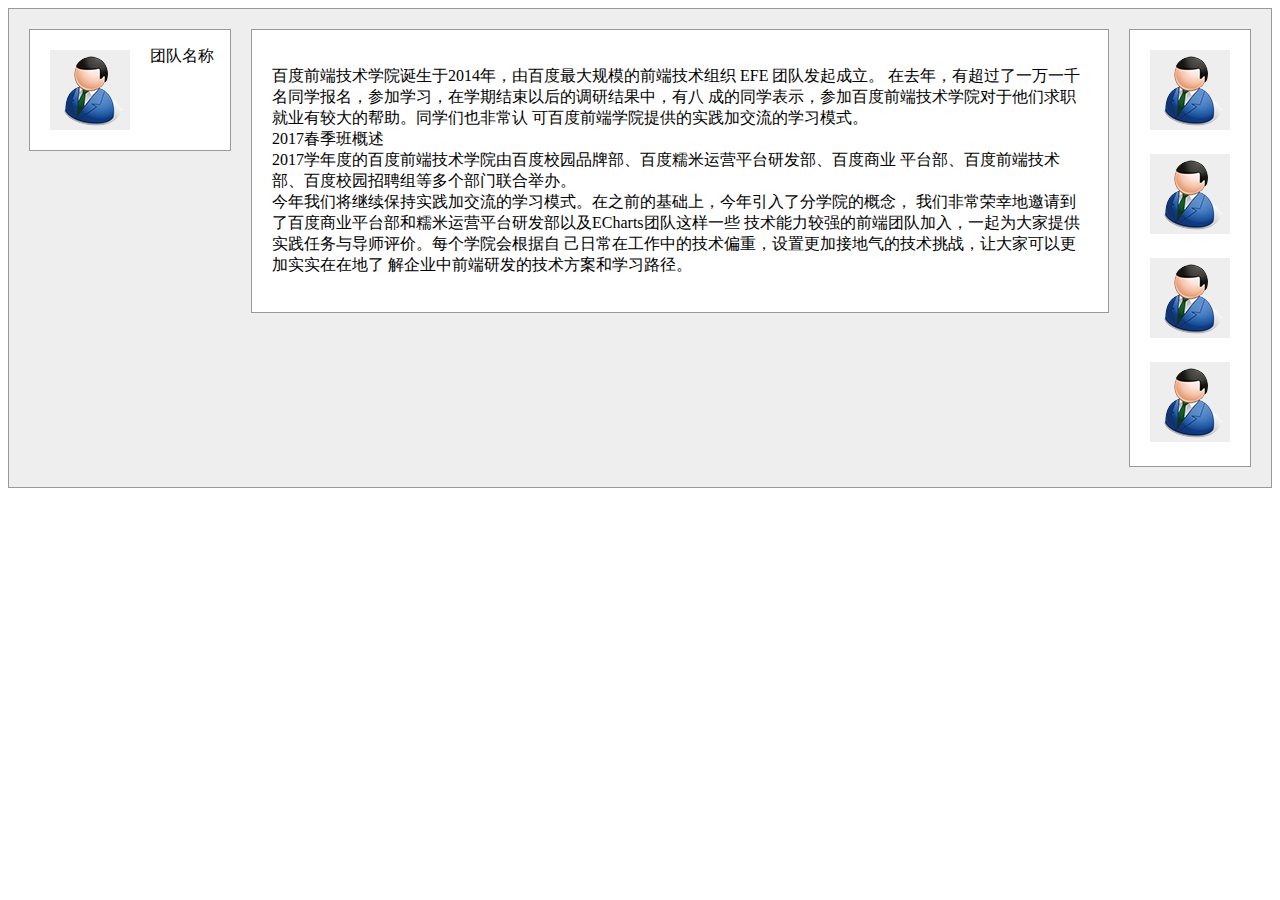
<file: Wei-Task3/index.html>
<!DOCTYPE html>

<head>
	<meta charset="UTF-8">
	<title>团队介绍</title>
	<link type="text/css" rel="stylesheet" href="style.css"/>
</head>

<body>
	<div id="team" class="clearfix">
		<div id="team-logo">
			<img id="logo" src="picture/smallpeople.png" alt="人物头像">
			<p>团队名称</p>
		</div>
		
		<div id="team-member">
			<img class="member-picture" src="picture/smallpeople.png" alt="人物头像">
			<img class="member-picture" src="picture/smallpeople.png" alt="人物头像">
			<img class="member-picture" src="picture/smallpeople.png" alt="人物头像">
			<img class="member-picture" src="picture/smallpeople.png" alt="人物头像">
		</div>
		
		<div id="team-introduction">
			<p>百度前端技术学院诞生于2014年，由百度最大规模的前端技术组织 EFE 团队发起成立。
			在去年，有超过了一万一千名同学报名，参加学习，在学期结束以后的调研结果中，有八
			成的同学表示，参加百度前端技术学院对于他们求职就业有较大的帮助。同学们也非常认
			可百度前端学院提供的实践加交流的学习模式。<br/>
			2017春季班概述<br/>
			2017学年度的百度前端技术学院由百度校园品牌部、百度糯米运营平台研发部、百度商业
			平台部、百度前端技术部、百度校园招聘组等多个部门联合举办。<br/>
			今年我们将继续保持实践加交流的学习模式。在之前的基础上，今年引入了分学院的概念，
			我们非常荣幸地邀请到了百度商业平台部和糯米运营平台研发部以及ECharts团队这样一些
			技术能力较强的前端团队加入，一起为大家提供实践任务与导师评价。每个学院会根据自
			己日常在工作中的技术偏重，设置更加接地气的技术挑战，让大家可以更加实实在在地了
			解企业中前端研发的技术方案和学习路径。</p>
		</div>
	</div>
</body>
</file>
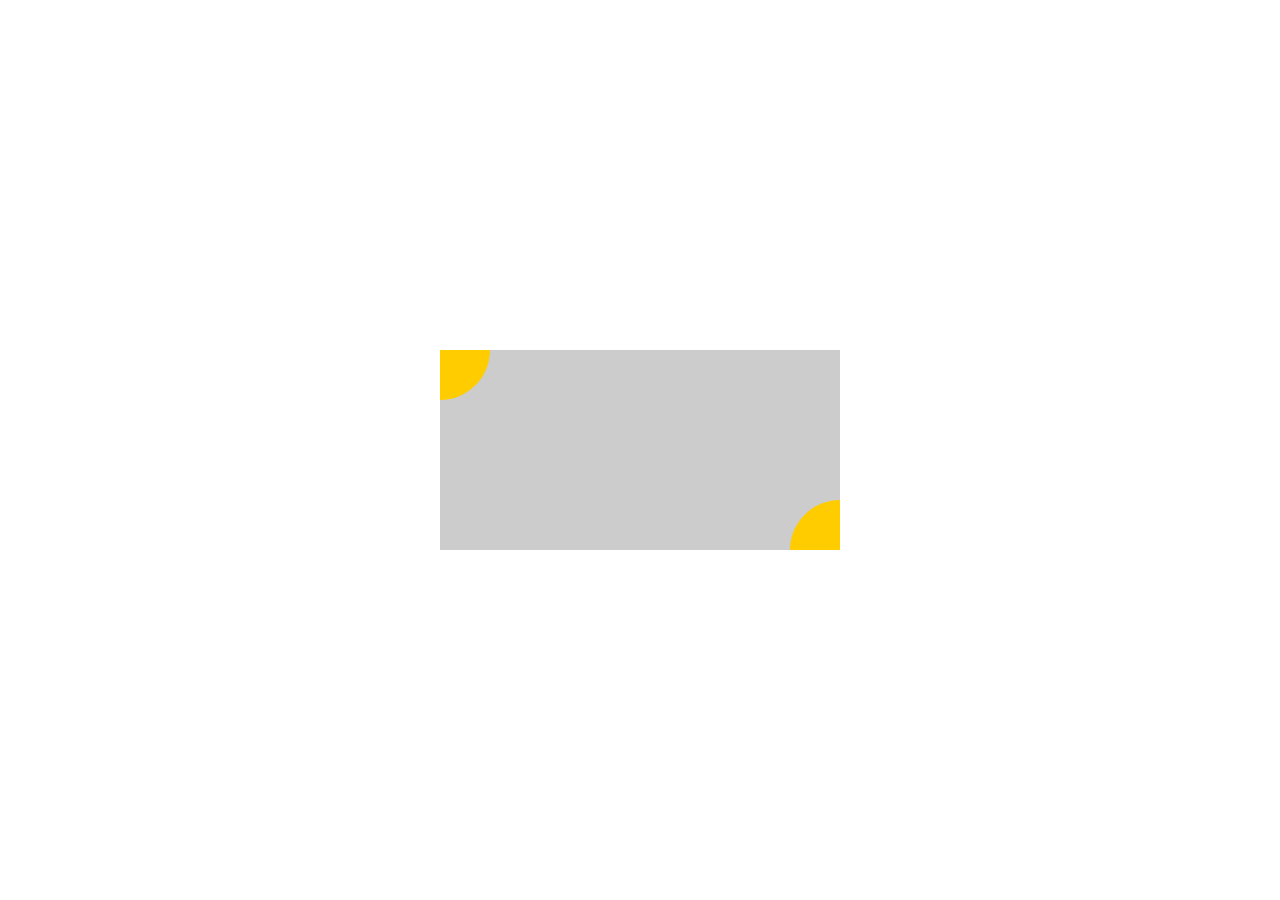
<file: Wei-Task4/index.html>
<!DOCTYPE html>

<html>
<head>
	<meta charset="UTF-8"/>
	<title>定位和居中</title>
	<link type="text/css" rel="stylesheet" href="style.css"/>
</head>

<body>
	<div id="center-div">
		<div id="top-left">
		</div>
		
		<div id="bottom-right">
		</div>
	</div>
</body>
</html>
</file>
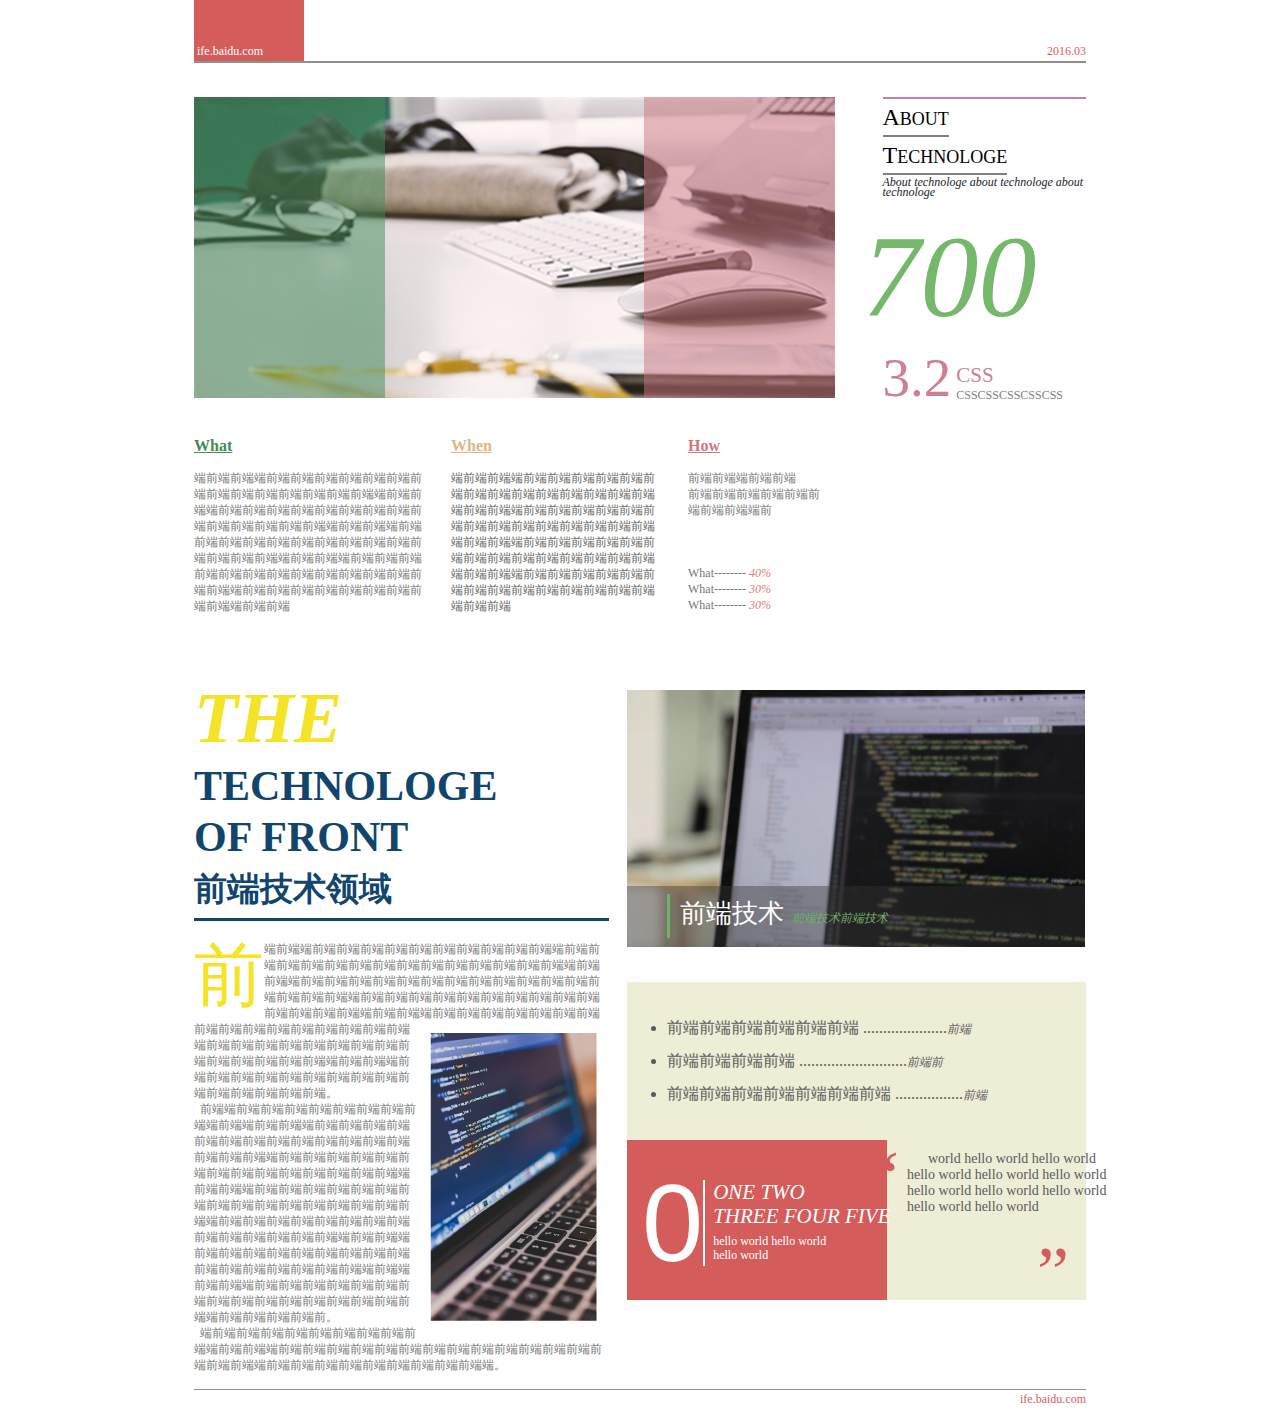
<file: Wei-Task6/index.html>
<!DOCTYPE html>
<html lang="en">
<head>
	<meta charset="UTF-8"/>
	<title>报纸排版</title>
	<link href="https://cdnjs.cloudflare.com/ajax/libs/twitter-bootstrap/4.0.0-alpha.6/css/bootstrap.min.css" rel="stylesheet">
	<link type="text/css" rel="stylesheet" href="style.css"/>
</head>

<body>
	<div id="page">
		<div id="top-right-text">
			<p>2016.03</p>
		</div>
		
		<div id="top-left-text">
			<p>ife.baidu.com</p>
		</div>
		
		<div id="picture-text">
			<div id="top-right-text2">
				<div id="ABOUT1"><span>A</span>BOUT</div>
				<div id="ABOUT2"><span>T</span>ECHNOLOGE</div>
				<p id="About">About technologe about technologe about technologe</p>
				<div id="seven-hundred"><p>700</p></div>
				<div id="three-two"><p>3.2</p></div>
				<div id="CSS"><p>CSS</p></div>
				<div id="CSSCSS"><p>CSSCSSCSSCSSCSS</p></div>
			</div>
			
			<div id="top-left-picture">
				<div id="right-red">
				</div>
				
				<div id="left-green">
				</div>
			</div>
		</div>
		<div id="what">
			<p id="title1">What</p>
			<p> 端前端前端端前端前端前端前端前端前端前
				端前端前端前端前端前端前端前端端前端前
				端端前端前端前端前端前端前端前端前端前
				端前端前端前端前端前端端前端前端端前端
				前端前端前端前端前端前端前端前端前端前
				端前端前端前端端前端前端端前端前端前端
				前端前端前端前端前端前端前端前端前端前
				端前端端前端前端前端前端前端前端前端前
				端前端端前端前端</p>
		</div>
		
		<div id="when">
			<p id="title2">When</p>
			<p> 端前端前端端前端前端前端前端前端前
				端前端前端前端前端前端前端前端前端
				端前端前端端前端前端前端前端前端前
				端前端前端前端前端前端前端前端前端
				端前端前端端前端前端前端前端前端前
				端前端前端前端前端前端前端前端前端
				端前端前端端前端前端前端前端前端前
				端前端前端前端前端前端前端前端前端
				端前端前端</p>
		</div>
		
		<div id="how">
			<p id="title3">How</p>
			<p> 前端前端端前端前端<br/>
				前端前端前端前端前端前
				端前端前端端前</p>
		</div>
		
		<div id="percent">
			<p> What-------- <span>40%</span><br/>
				What-------- <span>30%</span><br/>
				What-------- <span>30%</span></p>
		</div>
		
		<div id="bottom">
			<div id="bottom-right">
				<div id="bottom-right-picture">
					<div id="bottom-gray">
						<div id="bottom-right-title">
							<p>前端技术<i>前端技术前端技术</i></p>
						</div>
					</div>
				</div>
				
				<div id="bottom-right-block">
					<ul id="list">
					<li>前端前端前端前端前端前端 .....................<i>前端</i></li>
					<li>前端前端前端前端 ...........................<i>前端前</i></li>
					<li>前端前端前端前端前端前端前端 .................<i>前端</i></li>
					</ul>
					
					<div id="bottom-red">
						<div id="zero"><p>0</p></div>
						<div id="one"><i><p>ONE TWO<br/>THREE FOUR FIVE</i></p></div>
						<div id="hello-world"><p>hello world hello world<br/>hello world</p></div>
					</div>
					
					<div id="quotation">
						<p><span id="first-span">“</span>&nbsp;&nbsp;&nbsp;&nbsp;&nbsp;&nbsp;world hello world 
						hello world hello world 
						hello world hello world 
						hello world hello world 
						hello world hello world 
						hello world<span id="second-span">”</span></p>
					</div>
				</div>
			</div>
			
			<div id="bottom-left">
				<div id="bottom-left-title">
					<h1><i>THE</i> TECHNOLOGE<br/>OF FRONT<h1>
					<h2>前端技术领域<h2>
				</div>
				
				<div id="bottom-left-text"> 
					<span>前</span>
					<p> 端前端端前端前端前端前端前端前端前端前端前端前端端前端前端前端前端前端前端前端前端前端前端前端前端前端前端端前端前端端前端前端前端前端前端前端前端前端前端前端前端前端前端前端前端前端端前端前端前端前端前端前端前端前端前端前端前端前端前端前端端前端前端端前端前端前端前端<span><img src="picture/computer1.jpg" alt="computer1"/></span>前端前端前端前端前端前端前端前端前端前端前端前端端前端前端前端前端前端前端前端前端前端前端前端前端前端前端端前端前端端前端前端前端前端前端前端前端前端前端前端前端前端前端前端前端。
						<br/>&nbsp;&nbsp;前端端前端前端前端前端前端前端前端前端端前端端前端前端端前端前端前端前端前端前端前端前端前端前端前端前端前端前端前端前端端前端前端前端前端前端前端前端前端前端前端前端前端前端前端端前端前端端前端前端前端前端前端前端前端前端前端前端前端前端前端前端前端前端端前端前端前端前端前端前端前端前端前端前端前端前端前端前端端前端前端端前端前端前端前端前端前端前端前端前端前端前端前端前端前端前端前端端前端端前端前端端前端前端前端前端前端前端前端前端前端前端前端前端前端前端前端前端端前端前端前端前端前。
						<br/>&nbsp;&nbsp;端前端前端前端前端前端前端前端前端前端端前端前端端前端前端前端前端前端前端前端前端前端前端前端前端前端前端前端前端端前端前端前端前端前端前端前端前端前端端。</p>
				</div>
			</div>
		</div>
		
		<div id="footer">
			<p>ife.baidu.com</p>
		</div>
	</div>
</body>
</html>
</file>
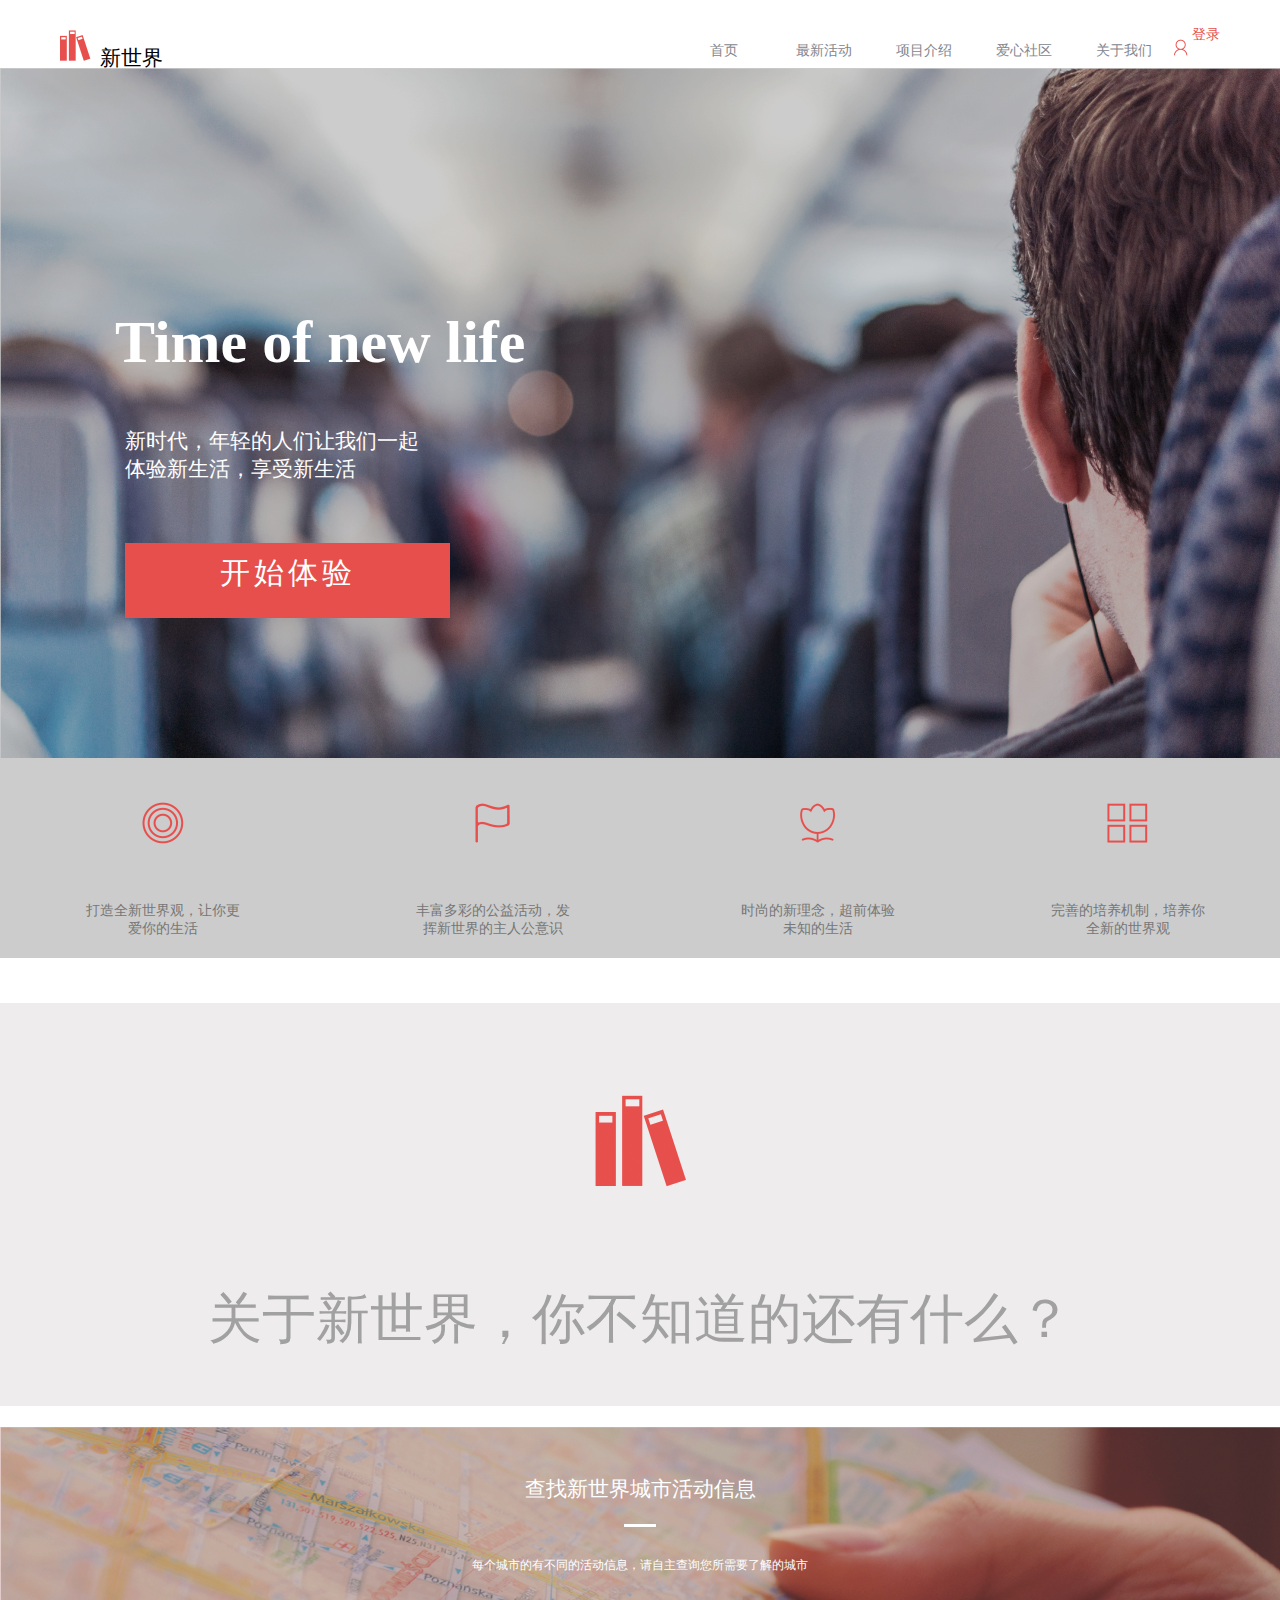
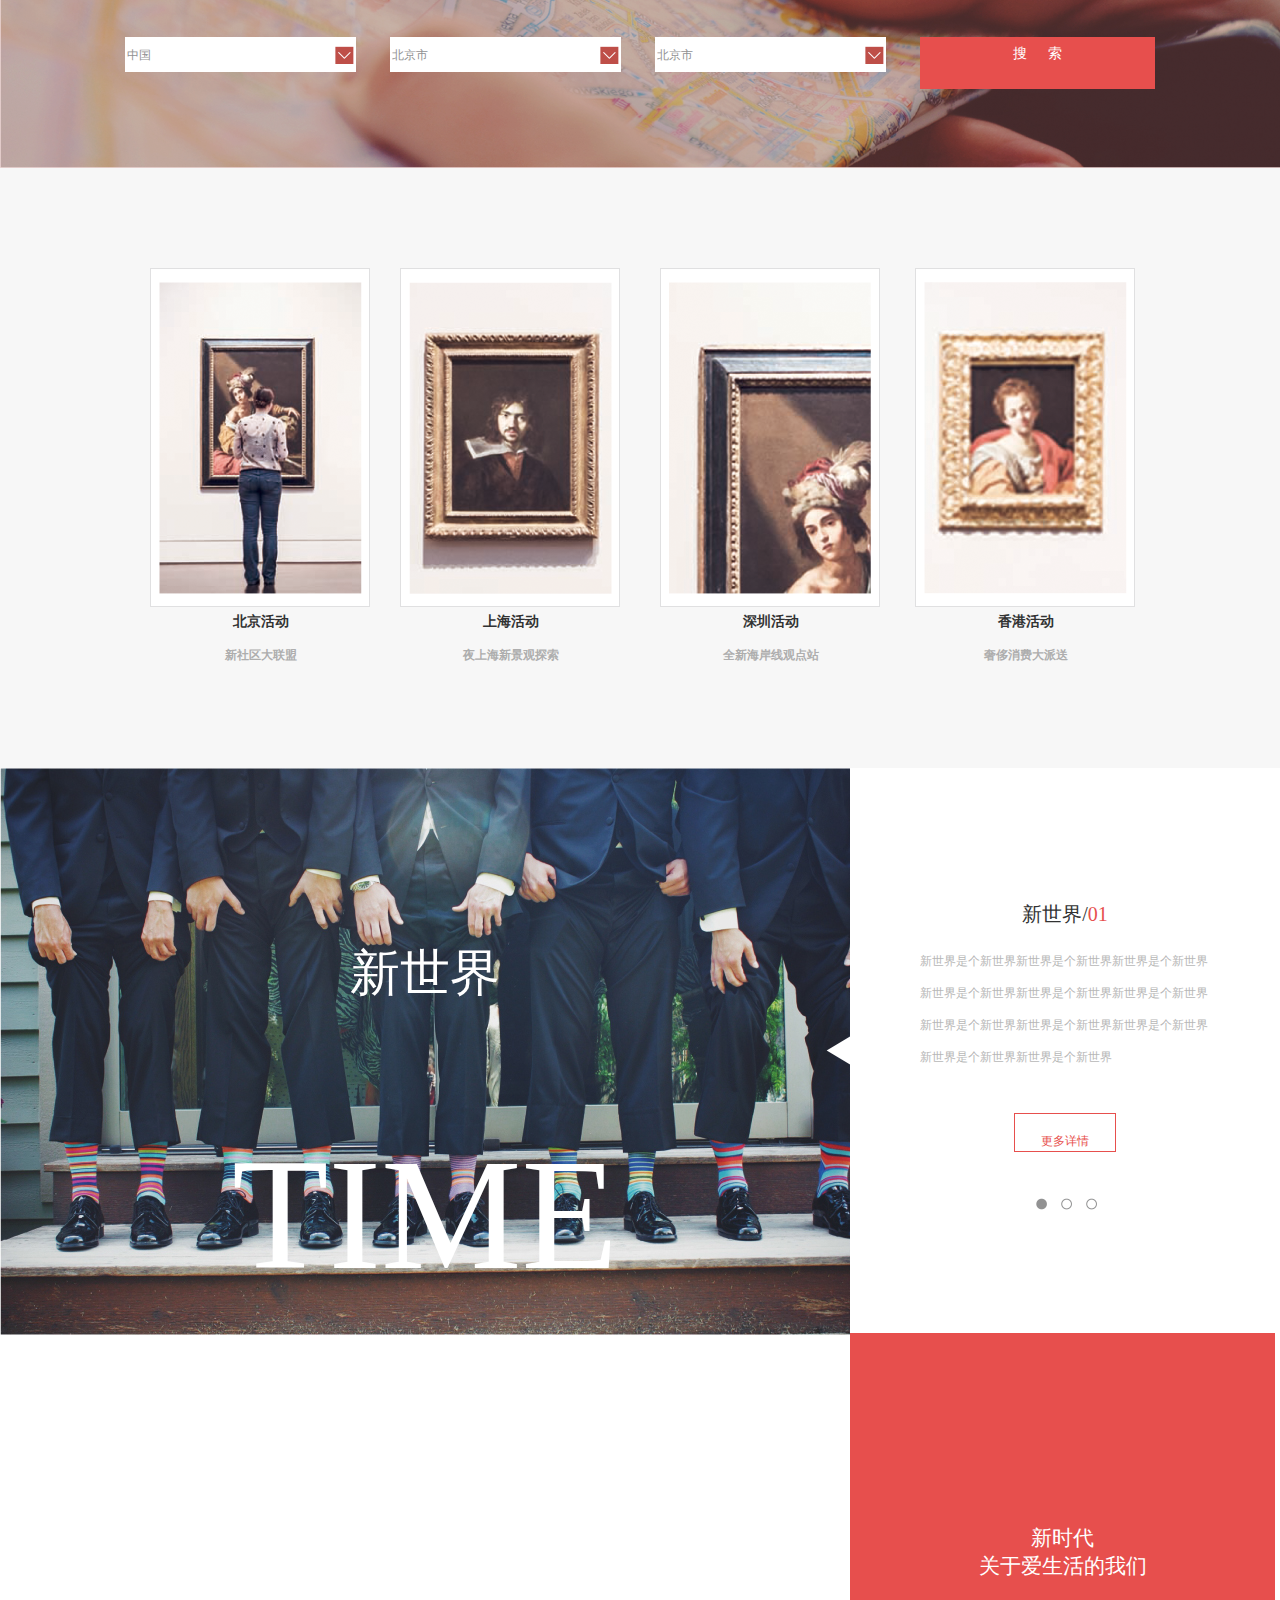
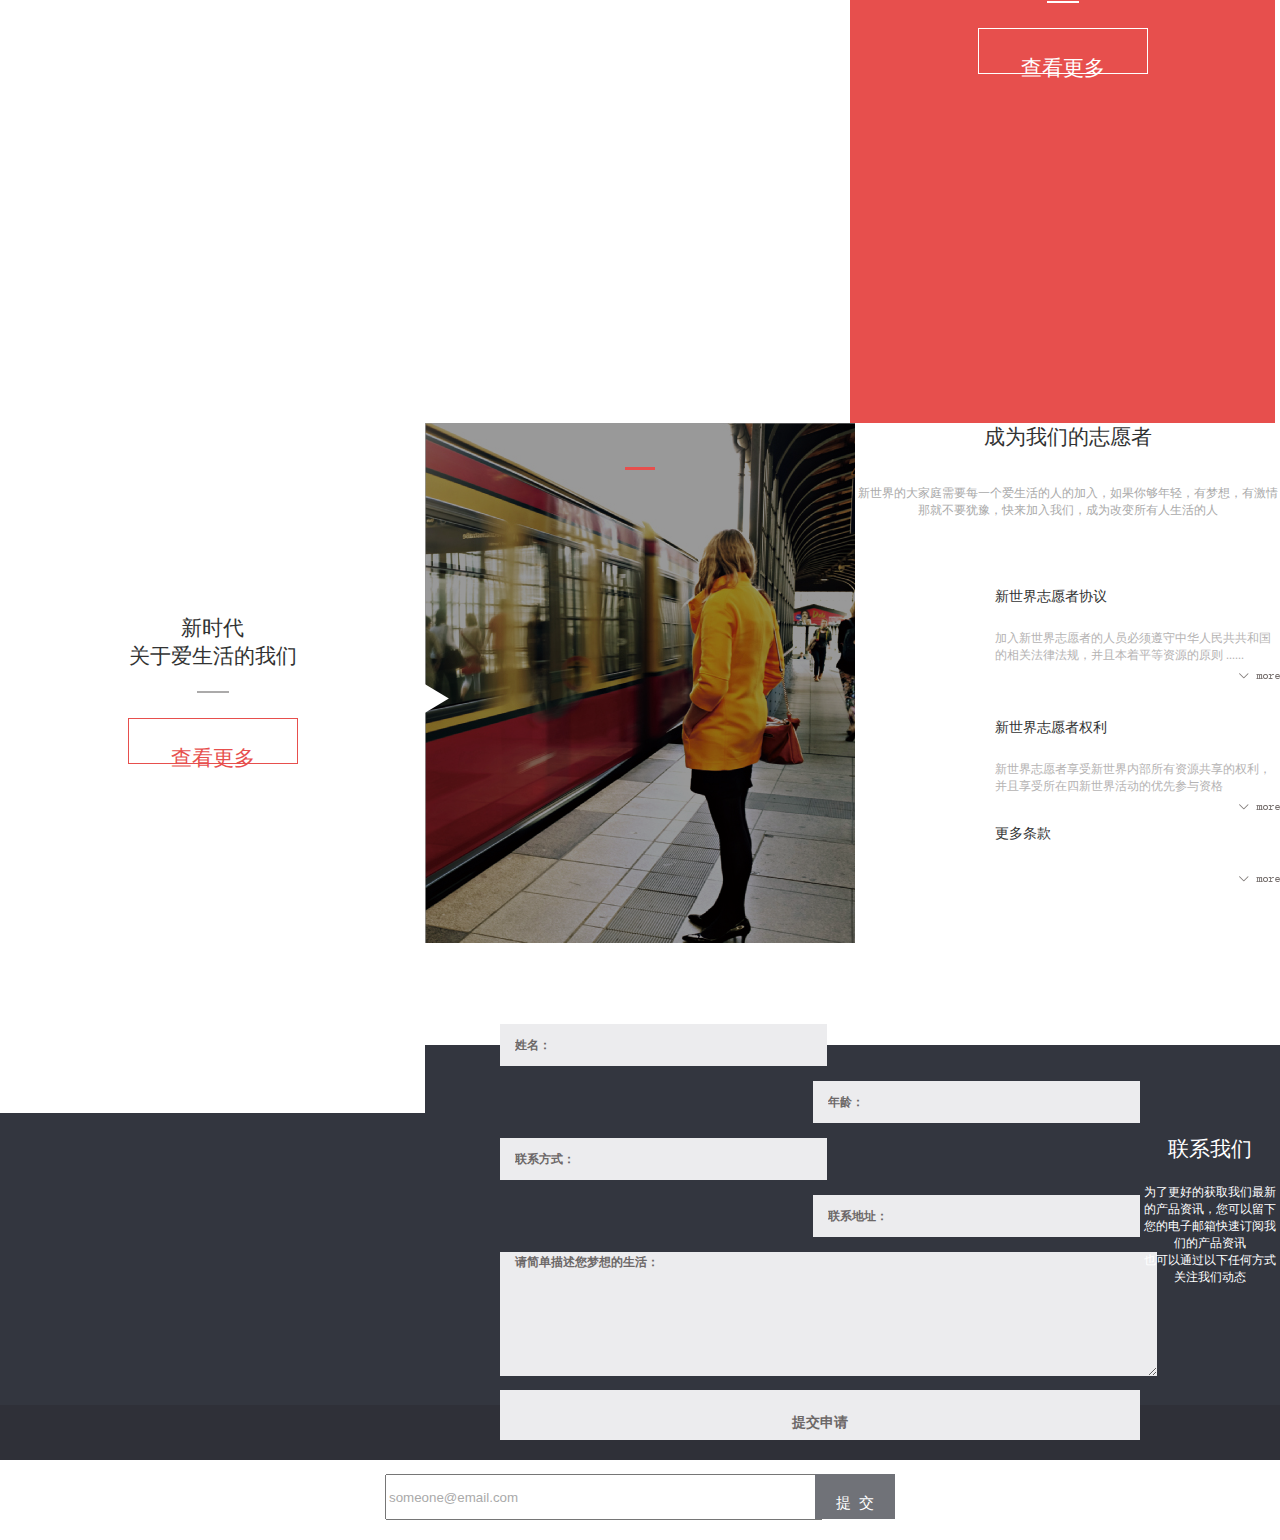
<file: Wei-Task7/index.html>
<!DOCTYPE html>
<html>
<head>
	<meta charset="UTF-8"/>
	<title>技术产品官网</title>
	<link href="http://cdn.static.runoob.com/libs/bootstrap/3.3.7/css/bootstrap.min.css" rel="stylesheet">
	<link type="text/css" rel="stylesheet" href="style.css"/>
</head>

<body>
	<div id="nav">
		<div id="new-world">
			<p>新世界</p>
		</div>
		
		<div id="login">
			<a href="#">登录</a>
		</div>
		
		<div id="header">
			<ul>
				<li class="header-button"><a href="#">首页</a></li>
				<li class="header-button"><a href="#">最新活动</a></li>
				<li class="header-button"><a href="#">项目介绍</a></li>
				<li class="header-button"><a href="#">爱心社区</a></li>
				<li class="header-button"><a href="#">关于我们</a></li>
			</ul>
		</div>
	</div>
	
	<div id="one">
		<div id="one-block">
			<h1>Time of new life</h1>
			<p>新时代，年轻的人们让我们一起<br/>
			体验新生活，享受新生活</p>
			<div id="one-button">
				<a href="#">开始体验</a>
			</div>
		</div>
	</div>
	
	<div id="two">
		<div id="two-first">
			<div id="two-picture1" class="two-picture">
			</div>
			
			<div class="two-text">
				<p>打造全新世界观，让你更<br/>爱你的生活</p>
			</div>
		</div>
		
		<div id="two-second">
			<div id="two-picture2" class="two-picture">
			</div>
			
			<div class="two-text">
				<p>丰富多彩的公益活动，发<br/>挥新世界的主人公意识</p>
			</div>
		</div>
		
		<div id="two-third">
			<div id="two-picture3" class="two-picture">
			</div>
			
			<div class="two-text">
				<p>时尚的新理念，超前体验<br/>未知的生活</p>
			</div>
		</div>
		
		<div id="two-forth">
			<div id="two-picture4" class="two-picture">
			</div>
			
			<div class="two-text">
				<p>完善的培养机制，培养你<br/>全新的世界观</p>
			</div>
		</div>
	</div>
	
	<div id="three">
		<div id="bookshelf">
		</div>
		<p>关于新世界，你不知道的还有什么？</p>
	</div>
	
	<div id="four">
		<div id="four-block">
			<p id="four-text1">查找新世界城市活动信息</p>
			
			<div id="four-line">
			</div>
			
			<p id="four-text2">每个城市的有不同的活动信息，请自主查询您所需要了解的城市</p>
			
			<select id="country" class="four-top" name="country">
				<option value="China">中国</option>
				<option value="USA">美国</option>
				<option value="Japan">日本</option>
			</select>
			
			<select id="province" class="four-top" name="province">
				<option value="Beijing">北京市</option>
				<option value="Tianjin">天津市</option>
				<option value="Hebei">河北省</option>
				<option value="Shanxi">陕西省</option>
				<option value="Neimeng">内蒙古自治区</option>
				<option value="Liaoning">辽宁省</option>
			</select>
			
			<select id="city" class="four-top" name="city">
				<option value="Beijing">北京市</option>
				<option value="Beijing">天津市</option>
			</select>
			
			<div id="four-search" class="four-top">
				<a>搜&nbsp;&nbsp;&nbsp;&nbsp;&nbsp;&nbsp;索</a>
			</div>
		</div>
	</div>
	
	<div id="five">
		<div id="beijing" class="five-white">
			<div class="five-text">
				<h3>北京活动</h3>
				<h4>新社区大联盟</h4>
			</div>
		</div>
		
		<div id="shanghai" class="five-white">
			<div class="five-text">
				<h3>上海活动</h3>
				<h4>夜上海新景观探索</h4>
			</div>
		</div>
		
		<div id="shenzhen" class="five-white">
			<div class="five-text">
				<h3>深圳活动</h3>
				<h4>全新海岸线观点站</h4>
			</div>
		</div>
		
		<div id="xianggang" class="five-white">
			<div class="five-text">
				<h3>香港活动</h3>
				<h4>奢侈消费大派送</h4>
			</div>
		</div>
	</div>
	
	<div id="six">
		<div id="six-left">
			<p id="six-left-title1">新世界</p>
			<p id="six-left-title2">TIME</p>
			<p id="six-left-title3">@新世界－北京<br/>2016.04.01</p>
			
			<div id="six-triangle">
			</div>
		</div>
		
		<div id="six-right">
			<p id="six-right-title">新世界/<span>01<span></p>
			<p id="six-right-text">新世界是个新世界新世界是个新世界新世界是个新世界
			新世界是个新世界新世界是个新世界新世界是个新世界
			新世界是个新世界新世界是个新世界新世界是个新世界
			新世界是个新世界新世界是个新世界</p>
			<div id="six-more">
				<p>更多详情</p>
			</div>
			
			<div id="dot1">
			</div>
			<div id="dot2">
			</div>
			<div id="dot3">
			</div>
		</div>
	</div>
	
	<div id="seven">
		<div id="seven-left">
			<p>新时代<br/>关于爱生活的我们</p>
			<div id="seven-left-line"></div>
			
			<div id="seven-left-more">
				<p>查看更多</p>
			</div>
		</div>
		
		<div id="seven-middle">
			<p>新时代<br/>关于爱生活的我们</p>
			<div id="seven-middle-line"></div>
			
			<div id="seven-middle-more">
				<p>查看更多</p>
			</div>
		</div>
		
		<div id="seven-right">
			<div id="seven-block">
				<div id="seven-triangle">
				</div>
			</div>
		</div>
	</div>
	
	<div id="eight">
		<div id="eight-top">
		<p id="eight-title1">成为我们的志愿者</p>
		<div id="eight-line"></div>
		<p id="eight-text1">新世界的大家庭需要每一个爱生活的人的加入，如果你够年轻，有梦想，有激情<br/>
		那就不要犹豫，快来加入我们，成为改变所有人生活的人</p>
		</div>
		
		<div id="eight-left">
			<div class="volunteer">
				<p class="eight-title2">新世界志愿者协议</p>
				<p class="eight-text2">加入新世界志愿者的人员必须遵守中华人民共共和国的相关法律法规，并且本着平等资源的原则 ......</p>
			</div>
			
			<div class="volunteer">
				<p class="eight-title2">新世界志愿者权利</p>
				<p class="eight-text2">新世界志愿者享受新世界内部所有资源共享的权利，并且享受所在四新世界活动的优先参与资格</p>
			</div>
			
			<div class="volunteer2">
				<p class="eight-title2">更多条款</p>
				<p class="eight-text2"></p>
			</div>
		</div>
		
		<div id="eight-right">
			<form>
				<input type="text" name="name" value="姓名："/>
				<input class="eight-right-input" type="text" name="age" value="年龄："/><br/>
				<input type="text" name="contact-information" value="联系方式："/>
				<input class="eight-right-input" type="text" name="contact-address" value="联系地址："/><br/>
				<textarea name="name">请简单描述您梦想的生活：</textarea>
				<div id="eight-submit"><p>提交申请<p></div>
			</form>
		</div>
	</div>
		
	<div id="footer">
		<div id="footer1">
			<p id="footer-title">联系我们</p>
			<p id="footer-text">为了更好的获取我们最新的产品资讯，您可以留下您的电子邮箱快速订阅我们的产品资讯<br/>也可以通过以下任何方式关注我们动态</p>
			
			<div id="footer-input">
				<div id="email">
					<input type="text" name="email" value="someone@email.com"/>
				</div>
				<div id="footer-submit"><p>提&nbsp;&nbsp;交</p></div>
			</div>
			
			<div id="footer-picture">
			</div>
		</div>
			
		<div id="footer2">
			<div id="footer-left">
				<p>@2016新世界</p>
			</div>
			
			<div id="footer-right">
				<p>Back&nbsp;to&nbsp;top</p>
			</div>
		</div>
	</div>
</body>
</html>
</file>
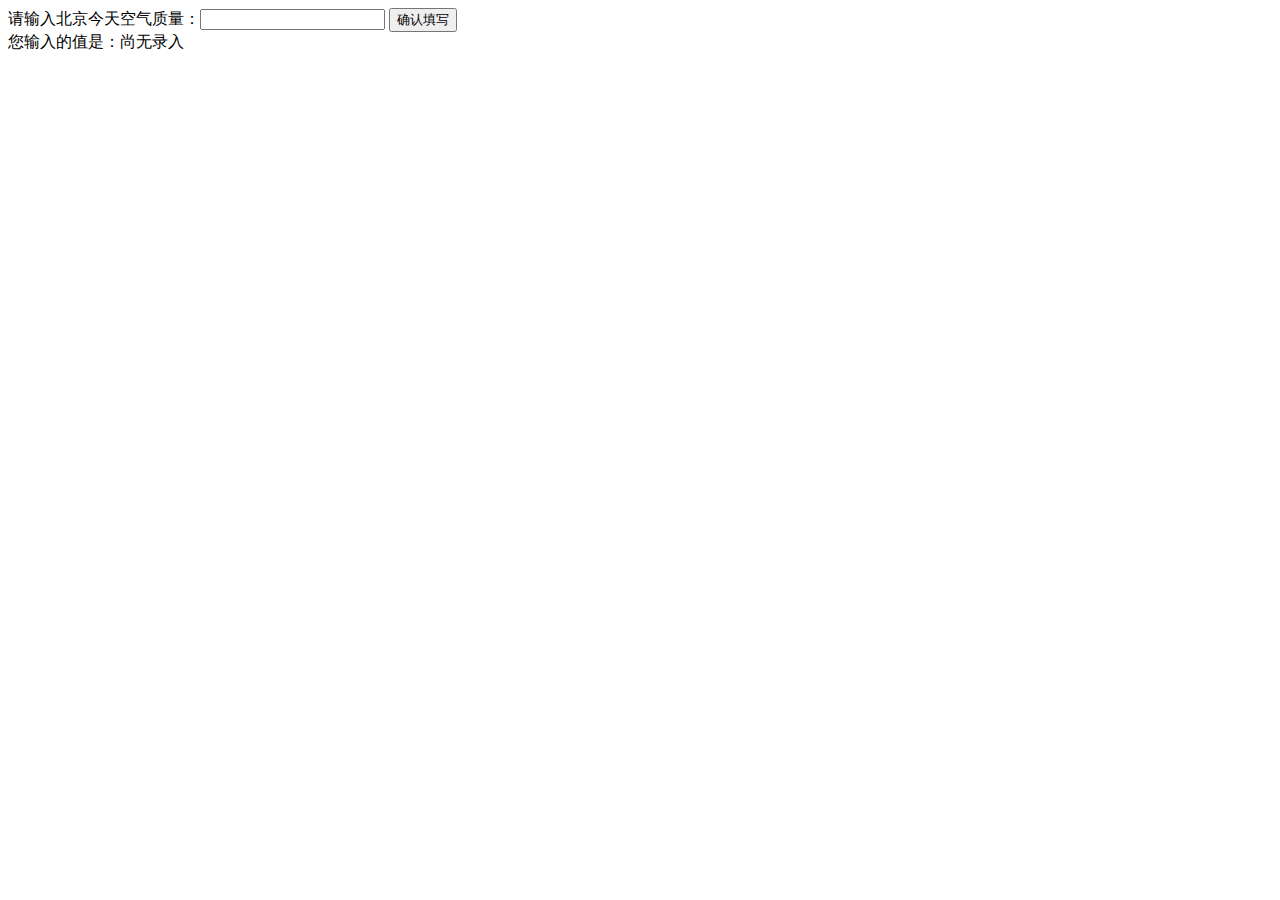
<file: Bing-Task1/javascript1.html>
<!DOCTYPE html>
<html>
  <head>
    <meta charset="utf-8">
    <title>IFE JavaScript Task 01</title>
	<script type="text/javascript" src="javascript1.js"></script>
  </head>
<body>

  <label>请输入北京今天空气质量：<input id="aqi-input" type="text"></label>
  <button id="button">确认填写</button>

  <div>您输入的值是：<span id="aqi-display">尚无录入</span></div>
</body>
</html>
</file>
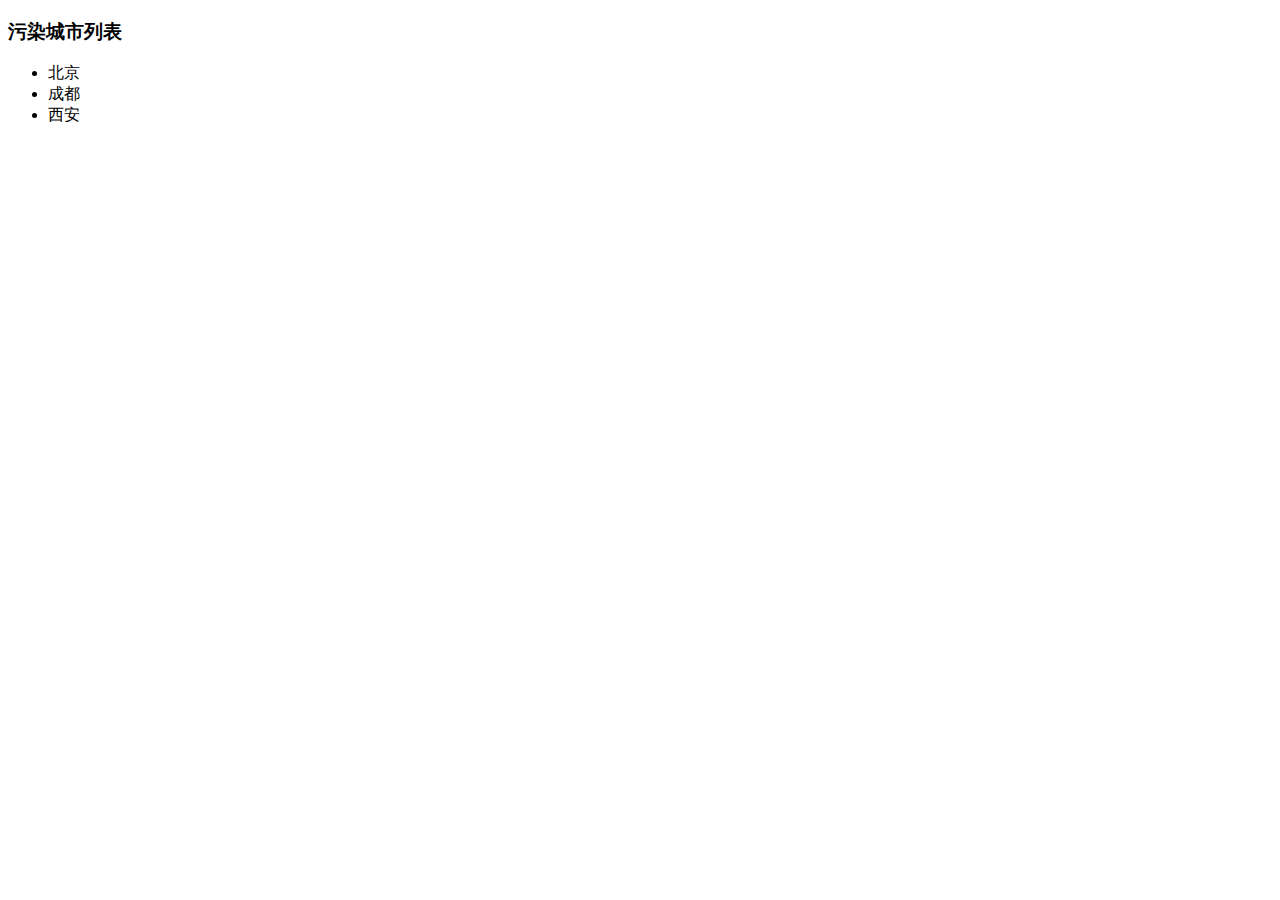
<file: Bing-Task2/javascript2.html>
<!DOCTYPE html>
<html>
  <head>
    <meta charset="utf-8">
    <title>IFE JavaScript Task 02</title>
	<script type="text/javascript" src="javascript2.js"></script>
  </head>
<body>

  <h3>污染城市列表</h3>
  <ul id="aqi-list">
<!--   
    <li>第一名：福州（样例），10</li>
      <li>第二名：福州（样例），10</li> -->
  </ul>
</body>
</html>
</file>
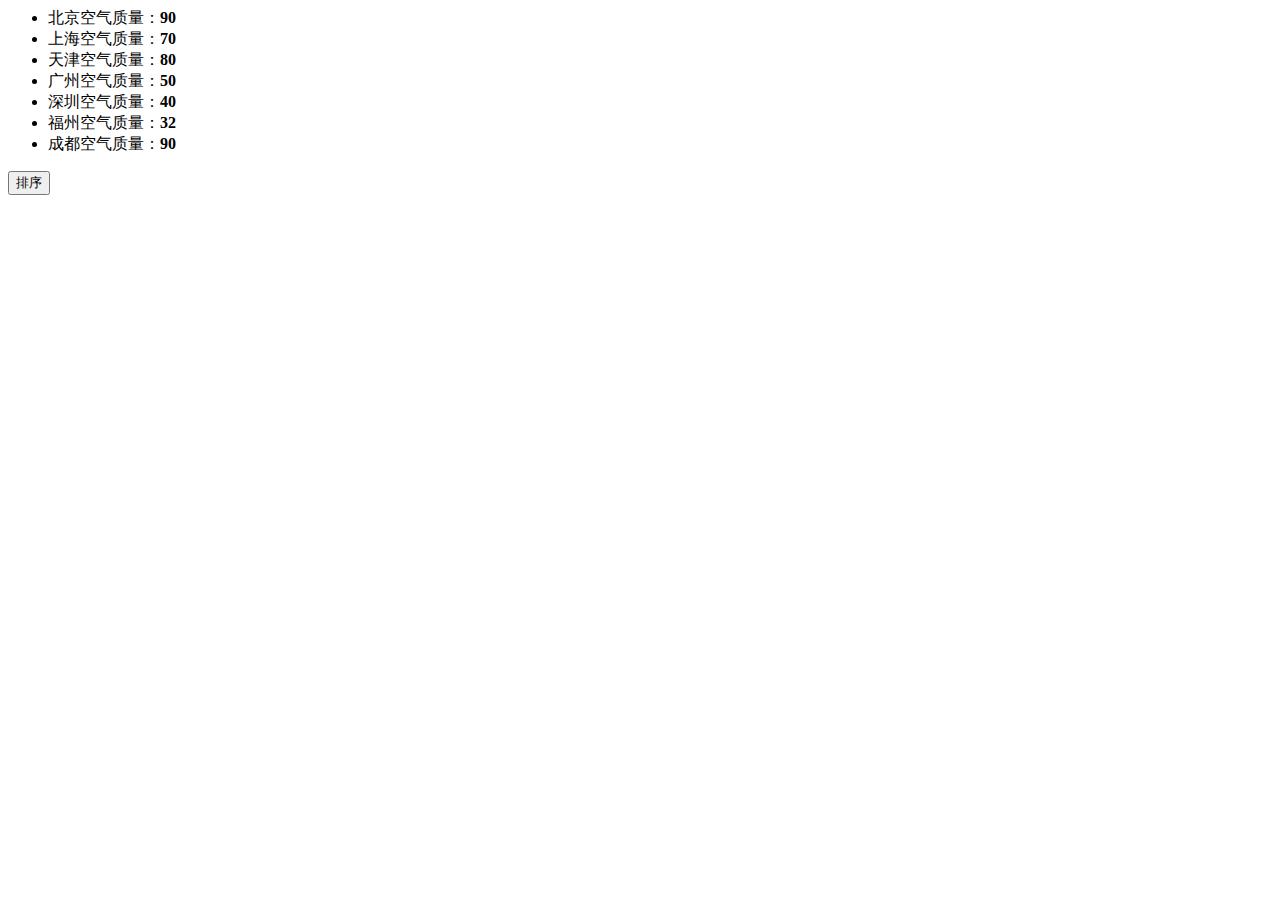
<file: Bing-Task3/javascript3.html>
<!DOCTYPE>
<html>
  <head>
    <meta charset="utf-8">
    <title>IFE JavaScript Task 03</title>
	<script type="text/javascript" src="javascript3.js"></script>
  </head>
<body>

  <ul id="source">
    <li>北京空气质量：<b>90</b></li>
    <li>上海空气质量：<b>70</b></li>
    <li>天津空气质量：<b>80</b></li>
    <li>广州空气质量：<b>50</b></li>
    <li>深圳空气质量：<b>40</b></li>
    <li>福州空气质量：<b>32</b></li>
    <li>成都空气质量：<b>90</b></li>
  </ul>

  <ul id="resort">
    <!-- 
    <li>第一名：北京空气质量：<b>90</b></li>
    <li>第二名：北京空气质量：<b>90</b></li>
    <li>第三名：北京空气质量：<b>90</b></li>
     -->

  </ul>

  <button id="sort-btn">排序</button>
</body>
</html>
</file>
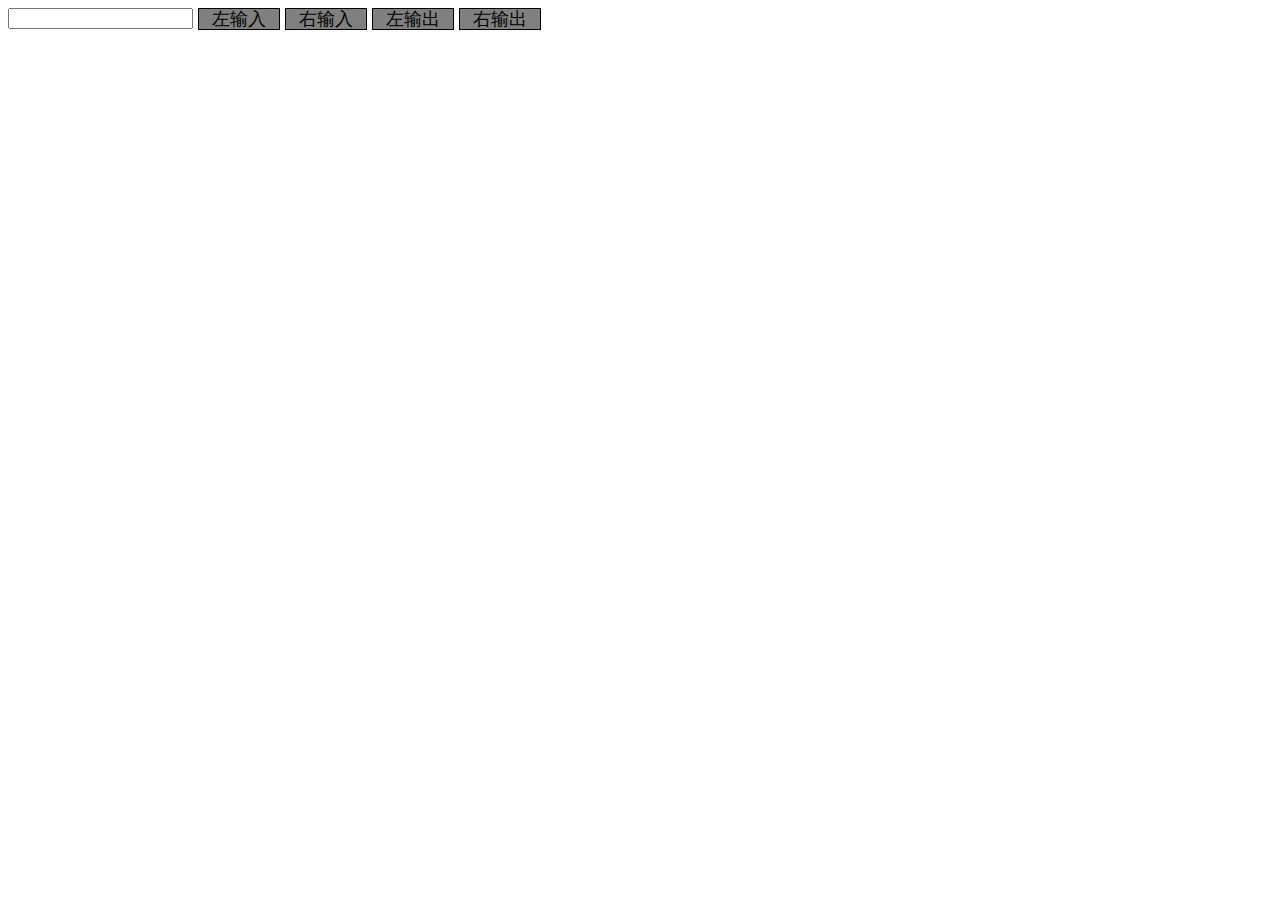
<file: Bing-Task4/javascript4.html>
<!DOCTYPE>
<html>
	<head>
		<meta charset="utf-8">
		<title>IFE JavaScript Task 04</title>
		<script type="text/javascript" src="javascript4.js"></script>
		<link type="text/css" rel="stylesheet" href="javascript4.css"/>
	</head>
  
<body>
	<div id="inputBox">
		<div id="inputDiv">
			<input id="input" type="text" name="number"/>
		</div>
		
		<div class="button" id="leftInput">
			左输入
		</div>
		
		<div class="button" id="rightInput">
			右输入
		</div>
		
		<div class="button" id="leftOutput">
			左输出
		</div>
		
		<div class="button" id="rightOutput">
			右输出
		</div>
	</div>
	
	<div id="numberGroup"></div>
	
	
</body>
</html>
</file>
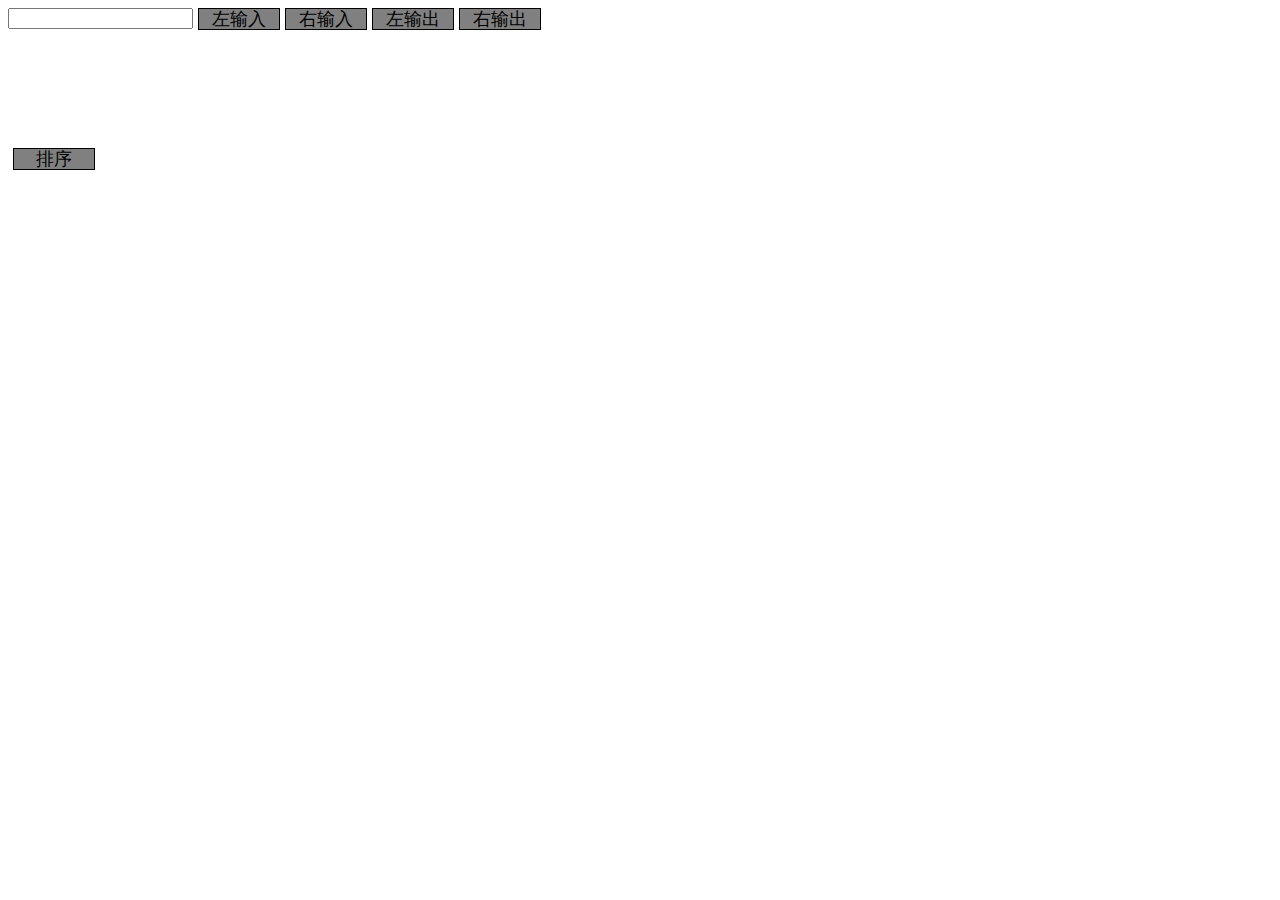
<file: Bing-Task5/javascript5.html>
<!DOCTYPE>
<html>
	<head>
		<meta charset="utf-8">
		<title>IFE JavaScript Task 05</title>
		<script type="text/javascript" src="javascript5.js"></script>
		<link type="text/css" rel="stylesheet" href="javascript5.css"/>
	</head>
  
<body>
	<div id="inputBox">
		<div id="inputDiv">
			<input id="input" type="text" name="number"/>
		</div>
		
		<div class="button" id="leftInput">
			左输入
		</div>
		
		<div class="button" id="rightInput">
			右输入
		</div>
		
		<div class="button" id="leftOutput">
			左输出
		</div>
		
		<div class="button" id="rightOutput">
			右输出
		</div>
	</div>
	
	<div id="numberGroup"></div>
	<div class="button" id="sort">排序</div>
	<div class="clear"></div>
	<div id="sortGroup"></div>
	
</body>
</html>
</file>
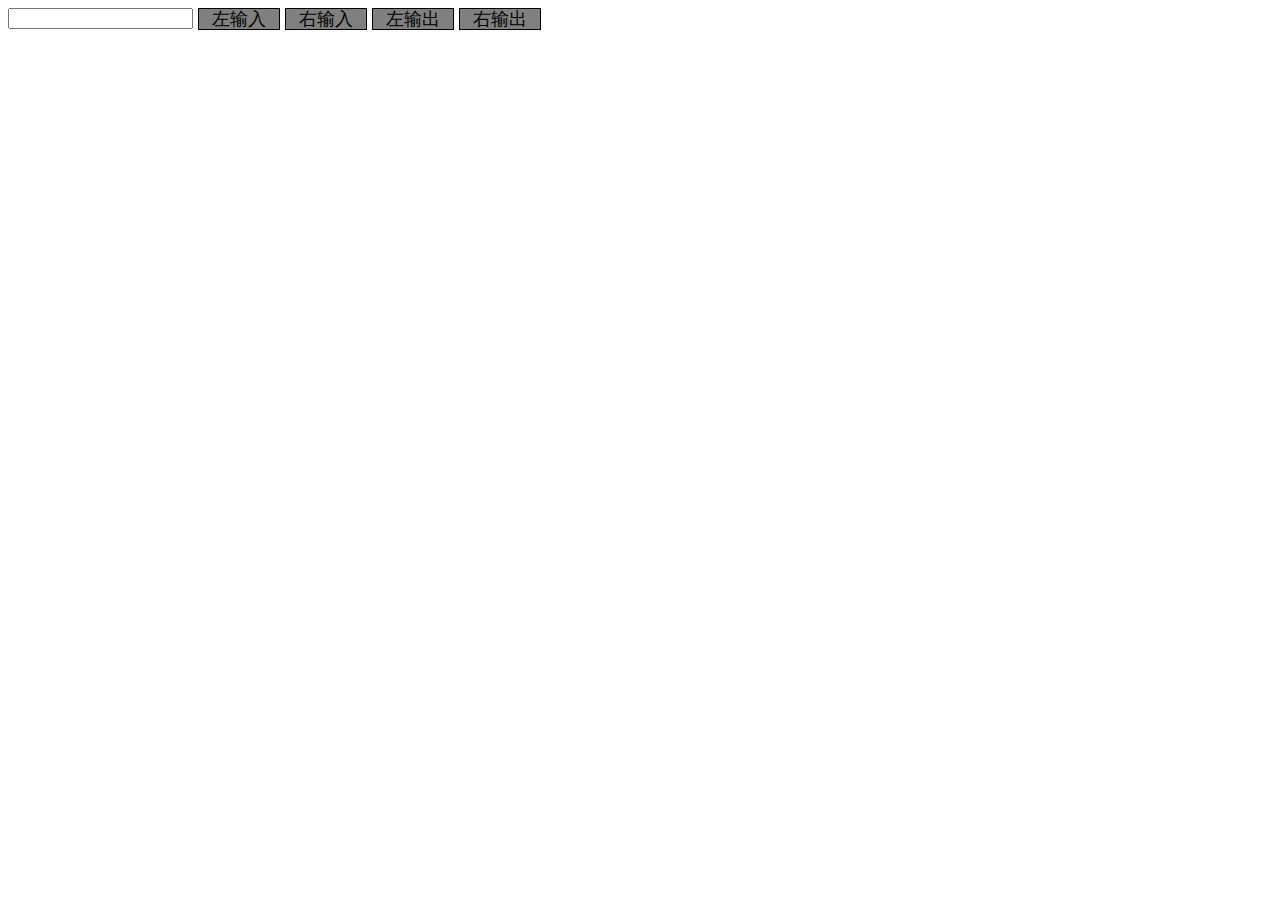
<file: Bing-Task6/javascript6.html>
<!DOCTYPE>
<html>
	<head>
		<meta charset="utf-8">
		<title>IFE JavaScript Task 06</title>
		<script type="text/javascript" src="javascript6.js"></script>
		<link type="text/css" rel="stylesheet" href="javascript6.css"/>
	</head>
  
<body>
	<div id="inputBox">
		<div id="inputDiv">
			<input id="input" type="textarea" name="number"/>
		</div>
		
		<div class="button" id="leftInput">
			左输入
		</div>
		
		<div class="button" id="rightInput">
			右输入
		</div>
		
		<div class="button" id="leftOutput">
			左输出
		</div>
		
		<div class="button" id="rightOutput">
			右输出
		</div>
	</div>
	
	<div id="numberGroup"></div>
	
	
</body>
</html>
</file>
<file: Wei-Task3/style.css>
.clearfix {
  overflow: auto;
}

.member-picture{
	margin:10px 20px;
}

#team{
	background-color:#EEE;
	padding:20px;
	border:1px solid #999;
}

#team-logo{
	width:200px;
	background-color:white;
	border:1px solid #999;
	float:left;
}

#logo{
	float:left;
	margin:20px;
}

#team-introduction{
	background-color:white;
	margin:0px 142px 0px 222px;
	padding:20px;
	border:1px solid #999;
	overflow: hidden;
}

#team-member{
	width:120px;
	background-color:white;
	text-align:center;
	padding-top:10px;
	padding-bottom:10px;
	border:1px solid #999;
	float:right;
}
</file>
<file: Wei-Task4/style.css>
#center-div{
	background-color:#CCC;
	width:400px;
	height:200px;
	position:absolute;
	top:50%;
	left:50%;
	margin-top:-100px;
	margin-left:-200px;
	overflow:hidden;
}

#top-left,#bottom-right{
	background-color:#FC0;
	width:100px;
	height:100px;
	border-radius:50%;
	position:absolute;
	top:-50px;
	left:-50px;
}

#bottom-right{
	top:150px;
	left:350px;
}
</file>
<file: Wei-Task6/style.css>
#page{
	width:980px;
	height:1386px;
	margin-left:auto;
	margin-right:auto;
}
#top-right-text{
	height:61px;
	float:right;
	color:#de5d5c;
	font-family:SimHei;
	font-size:12px;
	margin-right:44px;
	padding-top:42px;
}

#top-left-text{
	width:110px;
	height:61px;
	background-color:#d45d5c;
	color:#ffffff;
	font-family:SimHei;
	font-size:12px;
	margin-left:44px;
	padding-top:42px;
	padding-left:3px;
}

#picture-text{
	width:892px;
	border-top:2px solid #938e8c;
	margin-left:44px;
	padding-top:34px;
}
#top-right-text2{
	width:203px;
	float:right;
	border-top:2px solid #cc8091;
	margin-right:0.5px;
}
#ABOUT1,#ABOUT2{
	width:fit-content;
	color:#000000;
	font-family:"Microsoft YaHei";
	font-size:18px;
	border-bottom:2px solid gray;
}

#ABOUT1 span,#ABOUT2 span{
	font-size:24px;
}

#About{
	font-family:KaiTi;
	font-size:12px;
	font-style: italic;
	line-height:10px;
	margin-top:2px;
}
#seven-hundred{
	color:#75b86b;
	font-family:"Microsoft YaHei";
	font-size:116px;
	font-style: italic;
	position:relative;
	left:-20px;
	line-height:0px;
	margin-top:80px;
}
#three-two{
	color:#cc8091;
	font-family:"Microsoft YaHei";
	font-size:55px;
	line-height:0px;
	float:left;
	margin-top:85px;
}
#CSS,#CSSCSS{
	position:relative;
	left:5px;
}
#CSS{
	color:#cc8091;
	font-family:"Microsoft YaHei";
	font-size:21px;
	line-height:0px;
	margin-top:93px;
	top:5px;
}
#CSSCSS{
	color:gray;
	font-family:"Microsoft YaHei";
	font-size:12px;
}
#top-left-picture{
	width:641px;
	height:301px;
	background:url(picture/desk.jpg);
}

#right-red{
	width:191px;
	height:301px;
	float:right;
	background-color:#cc7680;
	opacity:0.5;
}
	
#left-green{
	width:191px;
	height:301px;
	background-color:#418c59;
	opacity:0.5;
}

#what,#when,#how,#percent{
	color:#767777;
	font-family:"SimSun";
	font-size:12px;
	line-height:16px;
	margin-top:40px;
	float:left;
}
#what{
	width:230px;
	margin-left:44px;
}
#when{
	width:210px;
	color:#231815;
	font-family:"Microsoft YaHei";
	margin-left:27px;
	opacity:0.7;
}

#how{
	width:140px;
	margin-left:27px;
}

#title1,#title2,#title3{
	font-family:"Microsoft YaHei";
	font-size:16px;
	font-weight:bold;
	text-decoration:underline;
}

#title1{
	color:#418c59;
}

#title2{
	color:#d2994f;
}

#title3{
	color:#cc7680;
}

#percent{
	width:140px;
	font-family:"Microsoft YaHei";
	position:relative;
	left:-140px;
	top:105px;
}

#percent span{
	font-style:italic;
	color:#cd4a48;
	opacity:0.7;
}

#bottom{
	clear:left;
	width:892px;
	margin-left:44px;
	border-bottom:1px solid #938e8c;
}

#bottom-left{
	width:415px;
	padding-top:45px;
}

#bottom-left-title{
	border-bottom:3px solid #11456b;
}

#bottom-left-title h1,#bottom-left-title h2{
	color:#11456b;
	font-family:SimHei;
	font-size:42px;
	font-weight:bold;
}

#bottom-left-title h1 i{
	color:#f5e327;
	font-size:72px;
}

#bottom-left-title h2{
	font-size:33px;
}

#bottom-left-picture{
	width:167px;
	height:288px;
	float:right;
	margin-right:10px;
}
#bottom-left-text{
	padding-top:20px;
}
#bottom-left-text p{
	color:#767777;
	font-family:"SimSun";
	font-size:12px;
	line-height:16px;
}
#bottom-left-text p span{
	float:right;
	margin:12px;
}
#bottom-left-text span{
	color:#f5e327;
	font-family:"Microsoft YaHei";
	font-size:70px;
	line-height:70px;
	float:left;
}

#bottom-right{
	padding-top:60px;
	float:right;
}

#bottom-right-picture{
	width:458px;
	height:257px;
	background:url(picture/computer2.jpg);
}

#bottom-gray{
	height:61px;
	background-color:rgba(52,52,52,0.4);
	position:relative;
	top:196px;
	padding-top:8px;
	padding-left:40px;
}

#bottom-right-title{
	height:44px;
	border-left:3px solid #72b16a;
	padding-left:10px;
}

#bottom-right-title p{
	color:#ffffff;
	font-family:"Microsoft YaHei";
	font-size:26px;
}

#bottom-right-title p i{
	margin-left:8px;
	color:#72b16a;
	font-size:12px;
}

#bottom-right-block{
	width:459px;
	height:318px;
	background-color:#eeedd6;
	margin-top:35px;
	position:relative;
}

#list{
	color:#5a5b5b;
	font-family:SimSun;
	font-size:16px;
	line-height:32px;
	padding-top:30px;
}
#list i{
	font-size:12px;
}

#bottom-red{
	width:260px;
	height:160px;
	background-color:#d45d5c;
	position:absolute;
	top:158px;
	padding-top:40px;
	padding-left:15px;
}

#zero{
	font-size:110px;
	line-height:86px;
	height:86px;
	color:#ffffff;
	float:left;
	border-right:2px solid #ffffff;
}
#one,#hello-world{
	position:relative;
	left:8px;
}

#one{
	color:#ffffff;
	font-family:SimHei;
	line-height:24px;
	font-size:21px;
}

#hello-world{
	color:#ffffff;
	font-family:SimHei;
	font-size:12px;
	line-height:14px;
	top:-10px;
}

#quotation{
	width:200px;
	color:#5a5b5b;
	font-family:SimHei;
	font-size:14px;
	line-height:16px;
	margin-left:280px;
	margin-top:40px;
}

#quotation span{
	color:#d45d5c;
	font-size:72px;
	position:absolute;
}

#first-span{
	left:240px;
	bottom:115px;
}

#second-span{
	left:410px;
	bottom:20px;
}

#footer{
	color:#d45d5c;
	font-family:SimHei;
	font-size:12px;
	float:right;
	padding-right:44px;
}
</file>
<file: Wei-Task7/style.css>
body{
	width:1280px;
	margin-left:auto;
	margin-right:auto;
}
	
#nav,#new-world,#header,#login{
	height:60px;
}

#new-world{
	background:url(picture/book.png) no-repeat left;
	width:auto;
	float:left;
	padding-left:40px;
	padding-top:15px;
	margin-left:60px;
	font-family:SimHei;
	font-size:21px;
}
#header,#login{
	float:right;
}
	
#login{
	background:url(picture/login.png) no-repeat left;
	width:auto;
	padding-left:18px;
	padding-top:18px;
	margin-right:60px;
	font-family:"Microsoft YaHei";
	font-size:14px;
}


#header .header-button{
	height:60px;
	padding-top:18px;
	padding-left:auto;
	font-family:"Microsoft YaHei";
	font-size:14px;
	text-align:center;
}
#header .header-button:hover{
	border-bottom:4px solid #e74f4d;
}

#header li{
	width:100px;
	float:left;
	list-style-type:none;
}

#header li a,#login a{
	color:#83868d;
	text-decoration:none; 
}

#header li a:hover,#login a{
	color:#e74f4d;
}

#one{
	height:690px;
	background:url(picture/picture1.jpg) no-repeat;
}

#one-block{
	height:690px;
	background-color:rgba(0,0,0,0.2);
	padding-top:200px;
	padding-left:115px;
}

#one-block h1,#one-block p,#one-button a{
	color:#ffffff;
	font-family:"Microsoft YaHei";
	font-size:60px;
}
	
#one-block p{
	font-size:21px;
	margin-left:10px;
	padding-top:10px;
}

#one-button{
	height:65px;
	width:325px;
	background-color:#e74f4d;
	margin-top:60px;
	margin-left:10px;
	padding-top:10px;
	text-align:center;
}

#one-button a{
	text-decoration:none;
	letter-spacing:4px;
	font-size:30px;
}

#two{
	height:245px;
}

#two-first,#two-second,#two-third,#two-forth{
	float:left;
	height:250px;
}
#two-first{
	width:325px;
}

#two-second{
	width:335px;
}

#two-third{
	width:315px;
}

#two-forth{
	width:305px;
}

#two .two-picture{
	height:130px;
}

#two-picture1{
	background:url(picture/target.png) no-repeat center;
}

#two-picture2{
	background:url(picture/flag.png) no-repeat center;
}

#two-picture3{
	background:url(picture/flower.png) no-repeat center;
}

#two-picture4{
	background:url(picture/rectangle.png) no-repeat center;
}

#two .two-text{
	height:50px;
	color:#767777;
	text-align:center;
	font-family:SimHei;
	font-size:14px;
}

#three{
	height:363px;
	background-color:#eeecec;
	padding-top:40px;
}

#bookshelf{
	height:195px;
	background:url(picture/bookshelf.png) no-repeat center;
}

#three p{
	color:#a1a1a1;
	font-family:SimHei;
	font-size:54px;
	text-align:center;
	line-height:54px;
}

#four{
	background:url(picture/map.png) no-repeat;
}

#four-block{
	height:341px;
	background-color:rgba(170,53,51,0.2);
}

#four-block #four-text1{
	padding-top:52px;
	color:#ffffff;
	font-family:"Microsoft YaHei";
	font-size:21px;
	line-height:21px;
	text-align:center;
}

#four-line{
	width:32px;
	height:3px;
	border-bottom:3px solid #ffffff;
	margin-left:auto;
	margin-right:auto;
}

#four-block #four-text2{
	padding-top:20px;
	color:#ffffff;
	font-family:"Microsoft YaHei";
	font-size:12px;
	line-height:12px;
	text-align:center;
}

#four-block select{
  /*Chrome和Firefox里面的边框是不一样的，所以复写了一下*/
	width:231px;
	height:35px;
	border: solid 2px #ffffff;

  /*很关键：将默认的select选择框样式清除*/
	appearance:none;
	-moz-appearance:none;
	-webkit-appearance:none;

  /*在选择框的最右侧中间显示小箭头图片*/
	background: url(picture/arrow.png) no-repeat scroll right center transparent;

  /*为下拉小箭头留出一点位置，避免被文字覆盖*/
	padding-right: 14px;
	
	background-color:#ffffff;
	color:#919192;
	font-family:"Microsoft YaHei";
	font-size:12px;
}
#four-block select:hover{
	border: solid 2px #e74f4d;
}
/*清除ie的默认选择框样式清除，隐藏下拉箭头*/
#four-block select::-ms-expand { display: none; }

#four-block option{
	background-color:#e3e3e4;
}

#four-block option:checked{
	color:white;
	background-color:#e74f4d;
}

#four-search{
	float:right;
	background-color:#e74f4d;
	width:235px;
	height:35px;
	font-family:"Microsoft YaHei";
	font-size:14px;
	line-height:0px;
	padding-top:17px;
	margin-right:125px;
	text-align:center;
}

#four-search a{
	text-decoration:none; 
	color:white;
}

#four-block .four-top{
	margin-top:54px;
}

#country{
	margin-left:125px;
}

#province,#city{
	margin-left:30px;
}

#five{
	height:600px;
	background-color:#f7f7f7;
	position:relative;
}

#five .five-white{
	width:218px;
	height:337px;
	background-color:white;
	border:1px solid #e0e0e1;
	position:absolute;
}

#five .five-white:hover{
	top:150px;
}

#beijing{
	background:url(picture/beijing.png) no-repeat center;
	top:100px;
	left:150px;
}

#shanghai{
	background:url(picture/shanghai.png) no-repeat center;
	top:100px;
	left:400px;
}

#shenzhen{
	background:url(picture/shenzhen.png) no-repeat center;
	top:100px;
	left:660px;
}

#xianggang{
	background:url(picture/xianggang.png) no-repeat center;
	top:100px;
	left:915px;
}

#five .five-text{
	width:220px;
	text-align:center;
	font-family:"Microsoft YaHei";
	position:relative;
	padding-top:330px;
}

#five .five-text:hover{
	top:-400px;
	padding-bottom:330px;
}

#five .five-text:hover h3{
	width:220px;
	font-size:20px;
	letter-spacing:20px;
	text-indent:20px;
}

#five .five-text h3{
	color:#323333;
	font-size:14px;
}

#five .five-text h4{
	color:#aeaeae;
	font-size:12px;
}

#six{
	height:565px;
	position:relative;
}

#six-left{
	float:left;
	width:850px;
	height:565px;
	background:url(picture/picture2.jpg) no-repeat;
	font-family:"Microsoft YaHei";
	color:white;
	padding-top:130px;
}

#six-left #six-left-title1{
	font-size:50px;
	line-height:50px;
	text-align:center;
}

#six-left #six-left-title2{
	font-size:158px;
	line-height:158px;
	text-align:center;
	position:relative;
	top:-20px;
}

#six-left #six-left-title3{
	font-size:22px;
	line-height:45px;
	margin-left:350px;
	position:relative;
	top:-20px;
}

#six-triangle{
	width:26px;
	height:31px;
	background:url(picture/triangle1.png) no-repeat;
	position:absolute;
	left:826px;
	top:267px;
}

#six-right{
	float:left;
	width:430px;
	height:565px;
	font-family:"Microsoft YaHei";
	position:relative;
}
#six-right-title{
	font-size:20px;
	color:#323333;
	line-height:22px;
	text-align:center;
	margin-top:135px;
}

#six-right-title span{
	color:#e74f4d;
}

#six-right-text{
	font-size:12px;
	color:#b7b7b7;
	line-height:32px;
	width:290px;
	margin-top:20px;
	margin-left:auto;
	margin-right:auto;
}

#six-more{
	width:100px;
	height:30px;
	font-size:12px;
	color:#e74f4d;
	border:1px solid #e74f4d;
	text-align:center;
	padding-top:7px;
	margin-top:40px;
	margin-left:auto;
	margin-right:auto;
}

#dot1,#dot2,#dot3{
	width:12px;
	height:12px;
	position:absolute;
	top:430px;
}

#dot1{
	background:url(picture/gray-dot.png) no-repeat center;
	left:185px;
}

#dot2{
	background:url(picture/white-dot.png) no-repeat center;
	left:210px;
}

#dot3{
	background:url(picture/white-dot.png) no-repeat center;
	left:235px;
}

#seven{
	height:520px;
}

#seven-left,#seven-middle{
	height:520px;
	width:425px;
	float:left;
	text-align:center;
	padding-top:170px;
	font-family:SimHei;
	font-size:21px;
}
#seven-left{
	background-color:#e74f4d;
	color:#ffffff;
}

#seven-middle{
	background-color:#ffffff;
	color:#323333;
}

#seven-left-line{
	width:30px;
	margin-top:20px;
	margin-left:auto;
	margin-right:auto;
	border:1px solid white;
}

#seven-middle-line{
	width:30px;
	margin-top:20px;
	margin-left:auto;
	margin-right:auto;
	border:1px solid #abaaaa;
	text-align:center;
}

#seven-left-more{
	width:168px;
	height:40px;
	margin-top:25px;
	margin-left:auto;
	margin-right:auto;
	padding-top:4px;
	border:1px solid white;
}

#seven-middle-more{
	width:168px;
	height:40px;
	margin-top:25px;
	margin-left:auto;
	margin-right:auto;
	padding-top:4px;
	color:#e74f4d;
	border:1px solid #e74f4d;
	text-align:center;
}

#seven-right{
	height:520px;
	width:430px;
	float:left;
	background:url(picture/picture3.jpg) no-repeat;
}

#seven-block{
	background-color:rgba(0,0,0,0.4);
	height:520px;
	width:430px;
	position:relative;
}

#seven-triangle{
	width:26px;
	height:31px;
	background:url(picture/triangle2.png) no-repeat;
	position:absolute;
	left:-2px;
	top:260px;
}

#eight{
	height:750px;
}

#eight-top{
	text-align:center;
	height:300px;
}

#eight-title1{
	color:#323333;
	font-family:SimHei;
	font-size:21px;
	padding-top:110px;
}

#eight-line{
	width:30px;
	margin-left:auto;
	margin-right:auto;
	position:relative;
	top:-5px;
	border-top:3px solid #e74f4d;
}

#eight-text1{
	font-family:"Microsoft YaHei";
	font-size:12px;
	color:#aaaaaa;
	margin-top:15px;
	position:relative;
	top:-5px;
}

#eight-left{
	float:left;
	width:285px;
	height:450px;
	margin-left:140px;
}

#eight-left .volunteer{
	background:url(picture/more.png) no-repeat right bottom;
	margin-bottom:40px;
}
#eight-left .volunteer2{
	background:url(picture/more.png) no-repeat right bottom;
	position:relative;
	top:-25px;
}

#eight-left .eight-title2{
	font-family:SimHei;
	font-size:14px;
	color:#323333;
}

#eight-left .eight-text2{
	font-family:SimSun;
	font-size:12px;
	color:#b5b3b3;
	padding-top:10px;
	padding-bottom:15px;
}

#eight-right{
	float:left;
	width:640px;
	height:450px;
	margin-left:75px;
}

#eight-right input{
	width:310px;
	height:40px;
	background-color:#ececee;
	font-family:SimSun;
	font-size:12px;
	font-weight:bold;
	padding-left:15px;
	margin-bottom:15px;
	color:#6c6868;
	border:none;
}

#eight-right .eight-right-input{
	float:right;
}

#eight-right textarea{
	width:640px;
	height:120px;
	background-color:#ececee;
	font-family:SimSun;
	font-size:12px;
	font-weight:bold;
	padding-left:15px;
	margin-bottom:10px;
	color:#6c6868;
	border:none;
}

#eight-submit{
	width:640px;
	height:40px;
	background-color:#ececee;
	font-family:SimHei;
	font-size:14px;
	font-weight:bold;
	text-align:center;
	padding-top:10px;
	color:#6c6868;
}

#footer{
	height:415px;
	color:white;
}

#footer1{
	height:360px;
	background-color:#33363f;
}

#footer-title{
	font-family:SimHei;
	font-size:21px;
	text-align:center;
	padding-top:90px;
}

#footer-text{
	font-family:SimSun;
	font-size:12px;
	text-align:center;
}

#footer-input{
	width:510px;
	height:40px;
	margin-top:30px;
	margin-left:auto;
	margin-right:auto;
}

#email{
	width:430px;
	height:40px;
	float:left;
}

#footer1 input{
	width:430px;
	height:40px;
	color:#aaaaaa;
}

#footer-submit{
	width:80px;
	height:40px;
	float:left;
	font-family:"Microsoft YaHei";
	font-size:15px;
	padding-top:5px;
	text-align:center;
	background-color:#707278;
}

#footer-picture{
	width:181px;
	height:25px;
	background:url(picture/footer.png) no-repeat;
	margin-top:40px;
	margin-left:auto;
	margin-right:auto;
}

#footer2{
	height:55px;
	background-color:#2f3038;
}

#footer-left,#footer-right{
	color:white;
	margin-top:25px;
	font-family:SimSun;
	font-size:12px;
}

#footer-left{
	margin-left:100px;
	float:left;
}

#footer-right{
	margin-right:40px;
	float:right;
}
</file>
<file: Bing-Task4/javascript4.css>
#inputBox{
	height:30px;
}

#inputDiv{
	float:left;
}

.button{
	float:left;
	width:80px;
	background-color:gray;
	font-size:18px;
	line-height:20px;
	border:1px solid black;
	margin-left:5px;
	text-align:center;
}

#numberGroup{
	height:50px;
}

.number{
	float:left;
	background-color:red;
	margin-right:5px;
	padding:5px;
}
</file>
<file: Bing-Task5/javascript5.css>
#inputBox{
	height:30px;
}

#inputDiv{
	float:left;
}

.button{
	float:left;
	width:80px;
	background-color:gray;
	font-size:18px;
	line-height:20px;
	border:1px solid black;
	margin-left:5px;
	text-align:center;
}

#numberGroup{
	height:100px;
	margin-bottom:10px;
}

.number{
	float:left;
	width:15px;
	position:relative;
	background-color:red;
	margin-right:5px;
}

#sortGroup{
	height:100px;
	margin-top:10px;
}

.clear{
	clear:both; 
	height: 0; 
	line-height: 0; 
	font-size: 0
}
</file>
<file: Bing-Task6/javascript6.css>
#inputBox{
	height:30px;
}

#inputDiv{
	float:left;
}

.button{
	float:left;
	width:80px;
	background-color:gray;
	font-size:18px;
	line-height:20px;
	border:1px solid black;
	margin-left:5px;
	text-align:center;
}

#numberGroup{
	height:50px;
}

.number{
	float:left;
	background-color:red;
	margin-right:5px;
	padding:5px;
}
</file>
